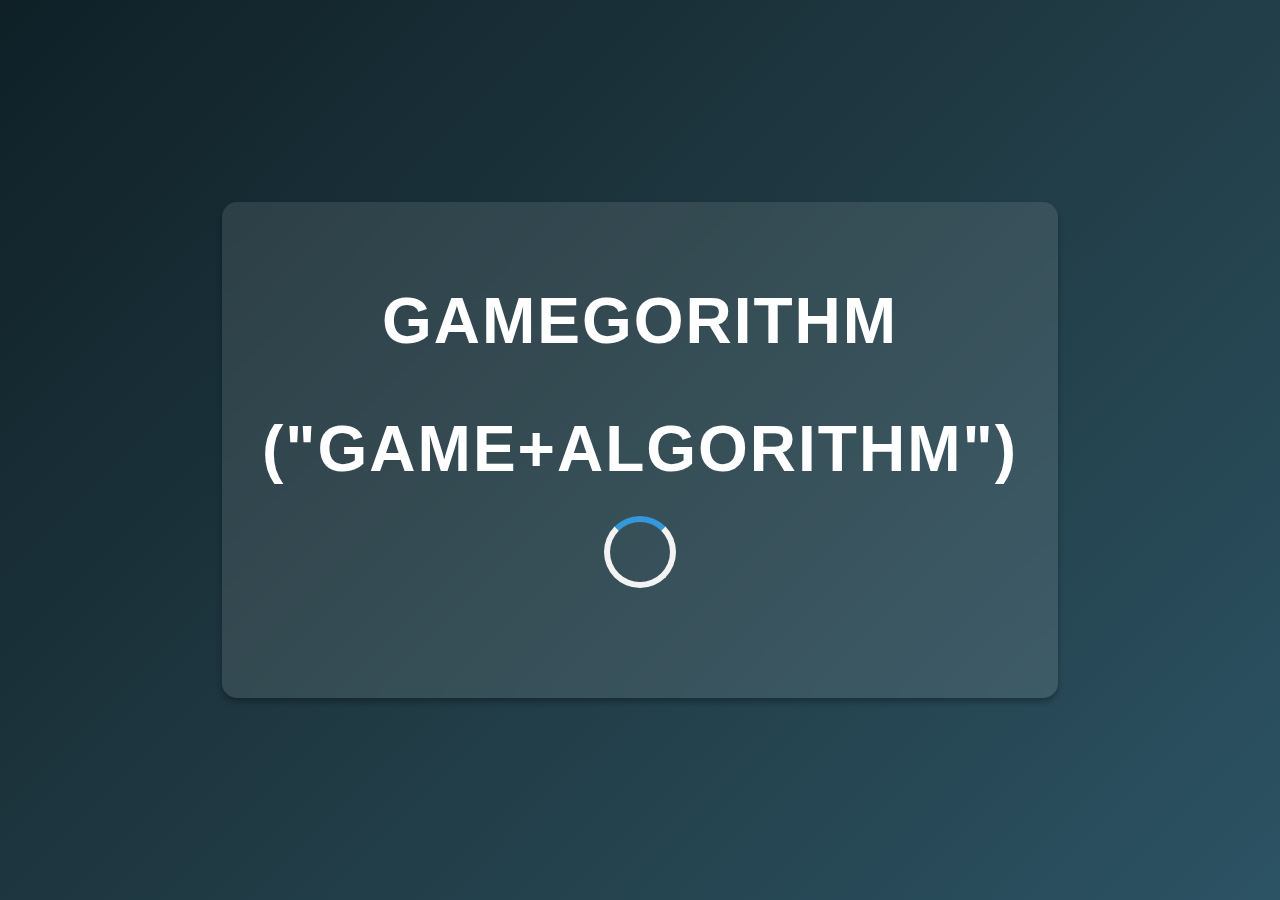
<file: index.html>
<!DOCTYPE html>
<html lang="en">
<head>
  <meta charset="UTF-8" />
  <meta name="viewport" content="width=device-width, initial-scale=1.0"/>
  <title>Algo Solver</title>
  <link rel="stylesheet" href="style.css" />
</head>
<body>
  <div class="splash-container">
    <h1 class="title">GAMEGORITHM</h1>
    <h2 class="title">("game+algorithm")</h2>
    <div class="loader"></div>
    <p class="loading-text">Loading...</p>
  </div>

  <script>
    setTimeout(() => {
      const splashContainer = document.querySelector('.splash-container');
      splashContainer.classList.add('fade-out');
      setTimeout(() => {
        window.location.href = "main.html";
      }, 1000); // Wait for fade-out to complete before redirecting
    }, 3000);
  </script>
</body>
</html>
</file>
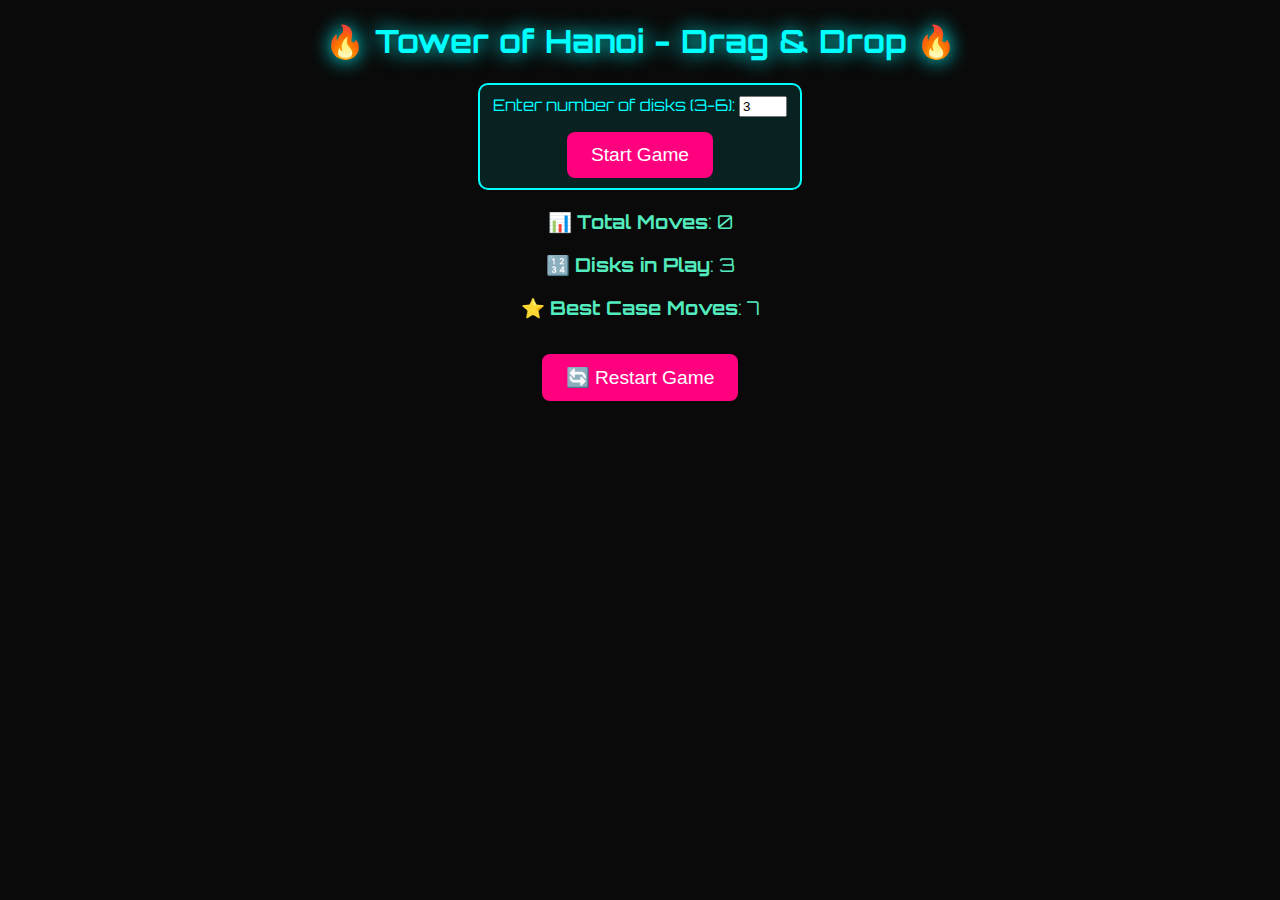
<file: hanoi.html>
<!DOCTYPE html>
<html lang="en">
<head>
    <meta charset="UTF-8">
    <meta name="viewport" content="width=device-width, initial-scale=1.0">
    <title>Tower of Hanoi - Drag & Drop</title>
    <link rel="stylesheet" href="hanoi.css">
</head>
<body>

    <h1>🔥 Tower of Hanoi - Drag & Drop 🔥</h1>

    <!-- Disk Selection -->
    <div class="disk-selection">
        <label for="diskInput">Enter number of disks (3-6):</label>
        <input type="number" id="diskInput" min="3" max="6" value="3">
        <button class="btn" onclick="startGame()">Start Game</button>
    </div>

    <!-- Game Area -->
    <div id="game" style="display: none;">
        <div class="tower-container">
            <div class="comment">🏁 Start</div>
            <div class="tower" id="tower1" ondrop="drop(event, 0)" ondragover="allowDrop(event)">
                <div class="pole"></div>
            </div>
        </div>
        <div class="tower-container">
            <div class="tower" id="tower2" ondrop="drop(event, 1)" ondragover="allowDrop(event)">
                <div class="pole"></div>
            </div>
        </div>
        <div class="tower-container">
            <div class="comment">🏆 End</div>
            <div class="tower" id="tower3" ondrop="drop(event, 2)" ondragover="allowDrop(event)">
                <div class="pole"></div>
            </div>
        </div>
    </div>

    <!-- Stats -->
    <div class="stats">
        <p>📊 <b>Total Moves</b>: <span id="moves">0</span></p>
        <p>🔢 <b>Disks in Play</b>: <span id="diskCount">3</span></p>
        <p>⭐ <b>Best Case Moves</b>: <span id="bestCaseMoves">7</span></p>
    </div>

    <button class="btn" onclick="resetGame()">🔄 Restart Game</button>

    <!-- Winning Popup -->
    <div id="winPopup" class="popup">
        <div class="popup-content">
            <h2>🎉 Congratulations! You Won! 🎉</h2>
            <p>You solved the Tower of Hanoi puzzle!</p>
            <button class="btn" onclick="closeWinPopup()">Play Again 🔄</button>
        </div>
    </div>

    <script src="hanoi.js"></script>
</body>
</html>
</file>
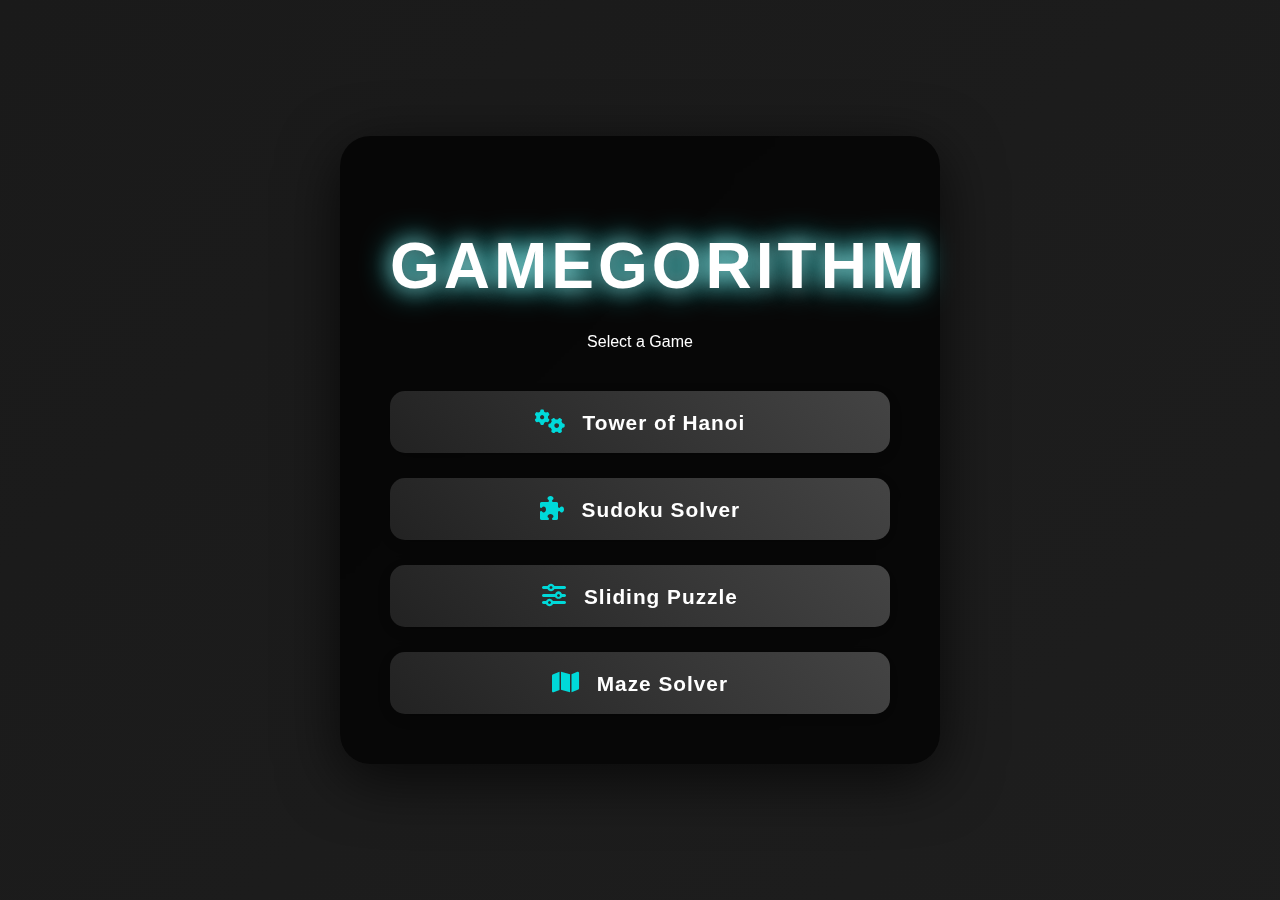
<file: main.html>
<!DOCTYPE html>
<html lang="en">
<head>
  <meta charset="UTF-8" />
  <meta name="viewport" content="width=device-width, initial-scale=1.0"/>
  <title>Algo Solver - Menu</title>
  
  <!-- Font Awesome for Icons -->
  <link href="https://cdnjs.cloudflare.com/ajax/libs/font-awesome/6.0.0-beta3/css/all.min.css" rel="stylesheet">
  
  <!-- Link to External Stylesheet -->
  <link rel="stylesheet" href="main.css" />
</head>
<body>
  <div class="menu-container">
    <h1 class="menu-title">GAMEGORITHM</h1>
    <p>Select a Game</p>
    <div class="game-buttons">
      <button onclick="goTo('hanoi.html')">
        <i class="fas fa-cogs"></i> Tower of Hanoi
      </button>
      <button onclick="goTo('sudoku.html')">
        <i class="fas fa-puzzle-piece"></i> Sudoku Solver
      </button>
      <button onclick="goTo('sliding.html')">
        <i class="fas fa-sliders-h"></i> Sliding Puzzle
      </button>
      <button onclick="goTo('maze.html')">
        <i class="fas fa-map"></i> Maze Solver
      </button>
    </div>
  </div>

  <script>
    function goTo(page) {
      window.location.href = page;
    }
  </script>
</body>
</html>
</file>
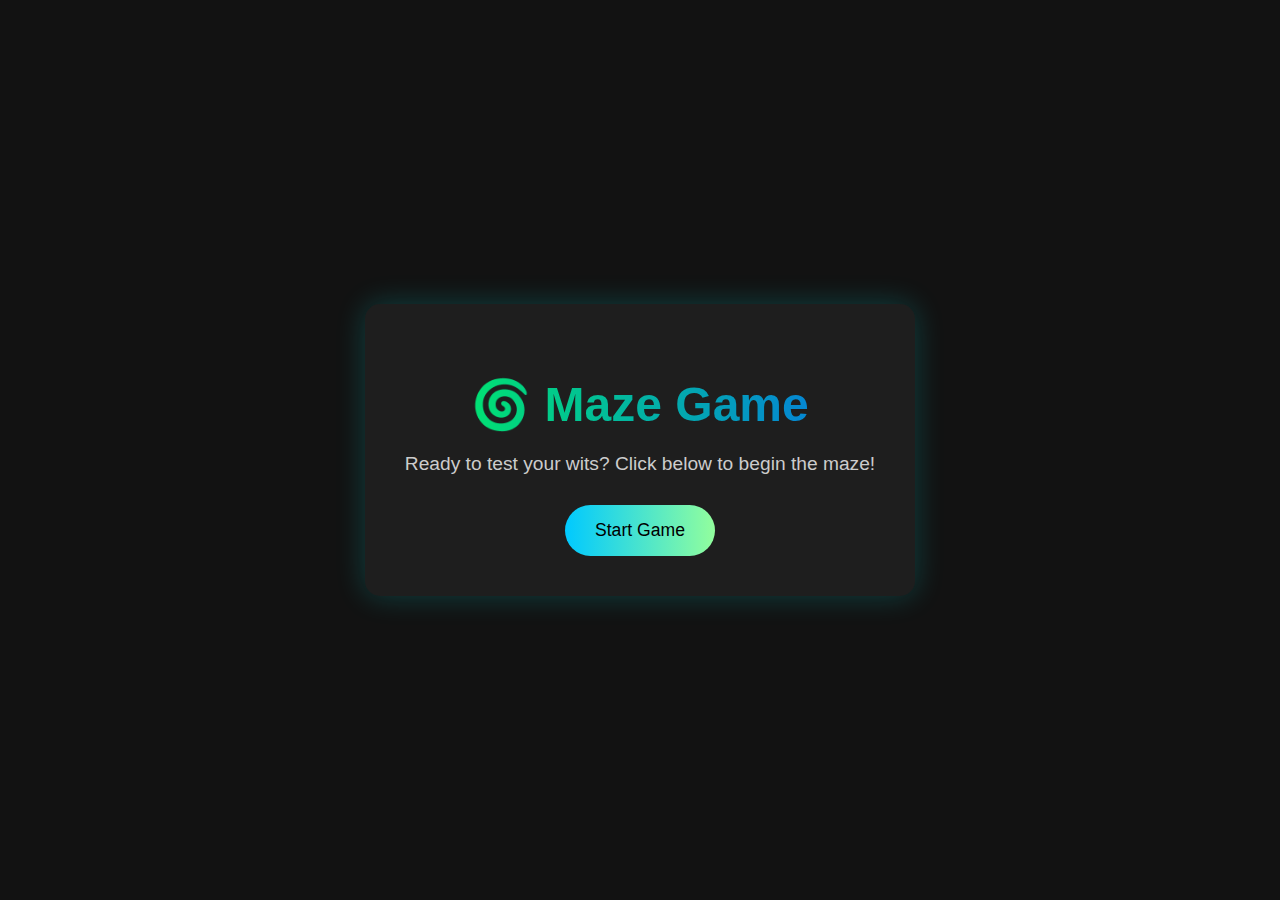
<file: maze.html>
<!DOCTYPE html>
<html lang="en">
<head>
  <meta charset="UTF-8" />
  <meta name="viewport" content="width=device-width, initial-scale=1.0"/>
  <title>Maze Game Start</title>
  <link rel="stylesheet" href="sliding.css" />
</head>
<body>
  <div class="landing-container">
    <h1>🌀 Maze Game</h1>

    <p>Ready to test your wits? Click below to begin the maze!</p>
    <a href="maze1.html">
      <button>Start Game</button>
    </a>
  </div>
</body>
</html>
</file>
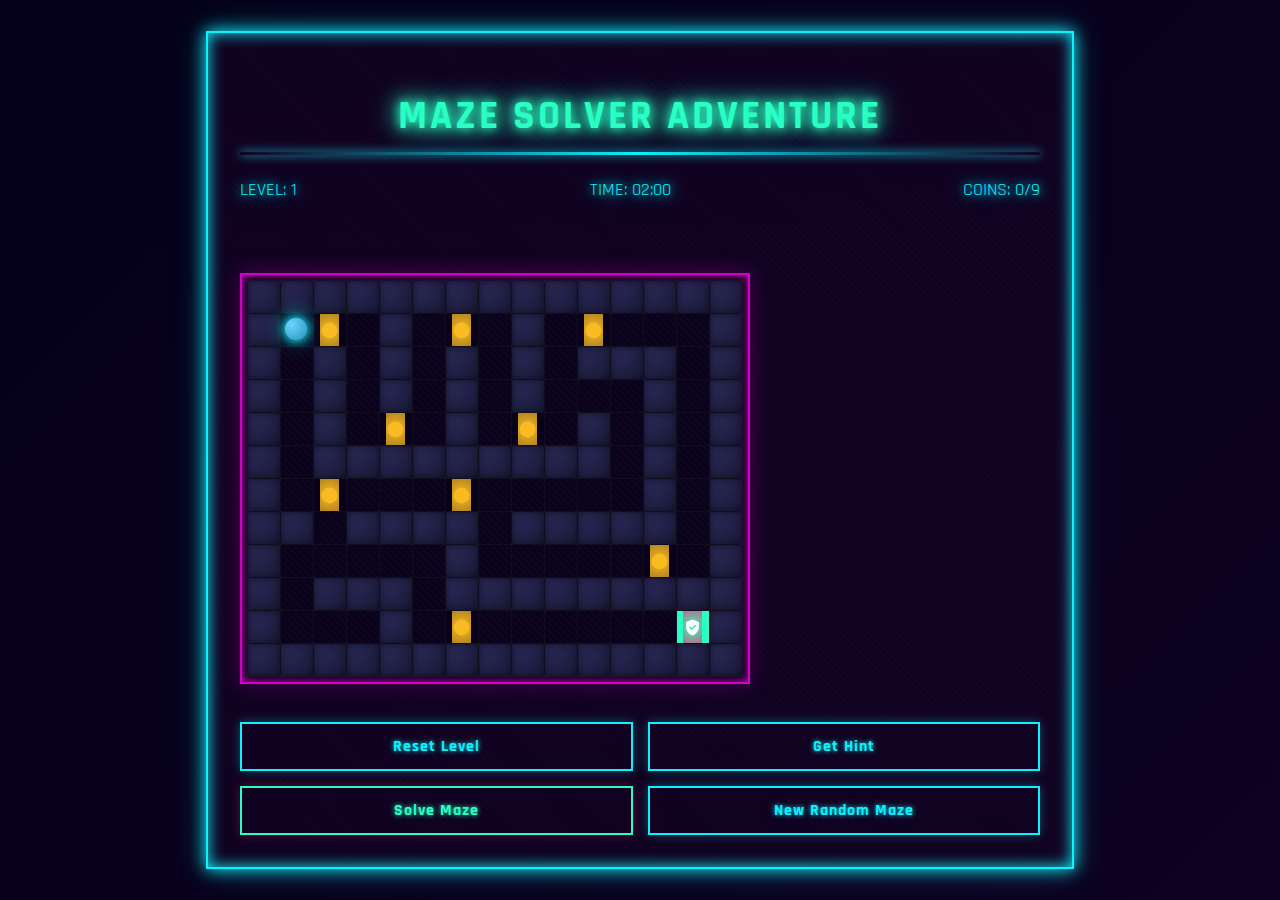
<file: maze1.html>
<!DOCTYPE html>
<html lang="en">
<head>
    <meta charset="UTF-8">
    <meta name="viewport" content="width=device-width, initial-scale=1.0">
    <title>Maze Solver Adventure</title>
    <link rel="stylesheet" href="maze.css">
    <link href="https://fonts.googleapis.com/css2?family=Press+Start+2P&display=swap" rel="stylesheet">
    <link href="https://fonts.googleapis.com/css2?family=Rajdhani:wght@400;500;700&display=swap" rel="stylesheet">
</head>
<body>
    <div class="game-container">
        <header>
            <h1>Maze Solver Adventure</h1>
            <div class="game-info">
                <div id="level-display">Level: 1</div>
                <div id="timer">Time: 00:00</div>
                <div id="coins">Coins: 0/0</div>
            </div>
        </header>
        
        <div id="message"></div>
        
        <div class="maze-container">
            <table id="maze"></table>
        </div>
        
        <div class="controls">
            <button id="reset-btn">Reset Level</button>
            <button id="hint-btn">Get Hint</button>
            <button id="solve-btn">Solve Maze</button>
            <button id="new-maze-btn">New Random Maze</button>
        </div>
        
        <div class="mobile-controls">
            <button class="arrow-btn" id="up-btn">↑</button>
            <div>
                <button class="arrow-btn" id="left-btn">←</button>
                <button class="arrow-btn" id="down-btn">↓</button>
                <button class="arrow-btn" id="right-btn">→</button>
            </div>
        </div>
    </div>
  <!-- Replace the existing winPopup div with this: -->
<div id="winPopup" class="popup">
    <div class="popup-content">
        <h2>🎉 Congratulations! 🎉</h2>
        <p>You completed all levels of Maze Solver Adventure!</p>
        <button class="btn" onclick="closeWinPopup()">Play Again</button>
    </div>
</div>

    <script src="maze.js"></script>
</body>
</html>
</file>
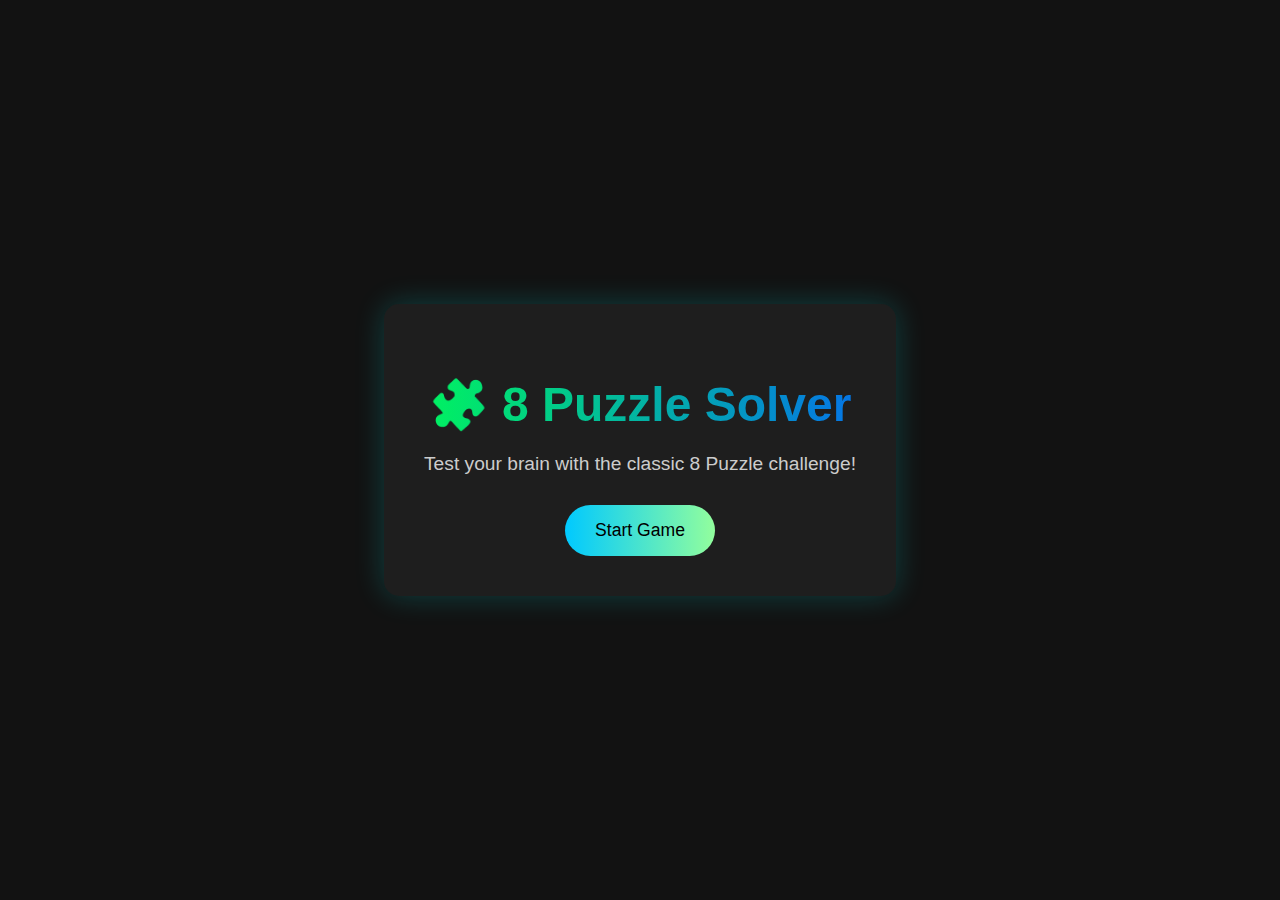
<file: sliding.html>
<!DOCTYPE html>
<html lang="en">
<head>
  <meta charset="UTF-8" />
  <meta name="viewport" content="width=device-width, initial-scale=1.0" />
  <title>8 Puzzle Game</title>
  <link rel="stylesheet" href="sliding.css" />
</head>
<body>
  <div class="landing-container">
    <h1>🧩 8 Puzzle Solver</h1>
    <p>Test your brain with the classic 8 Puzzle challenge!</p>
    <button onclick="location.href='sliding2.html'">Start Game</button>
  </div>
</body>
</html>
</file>
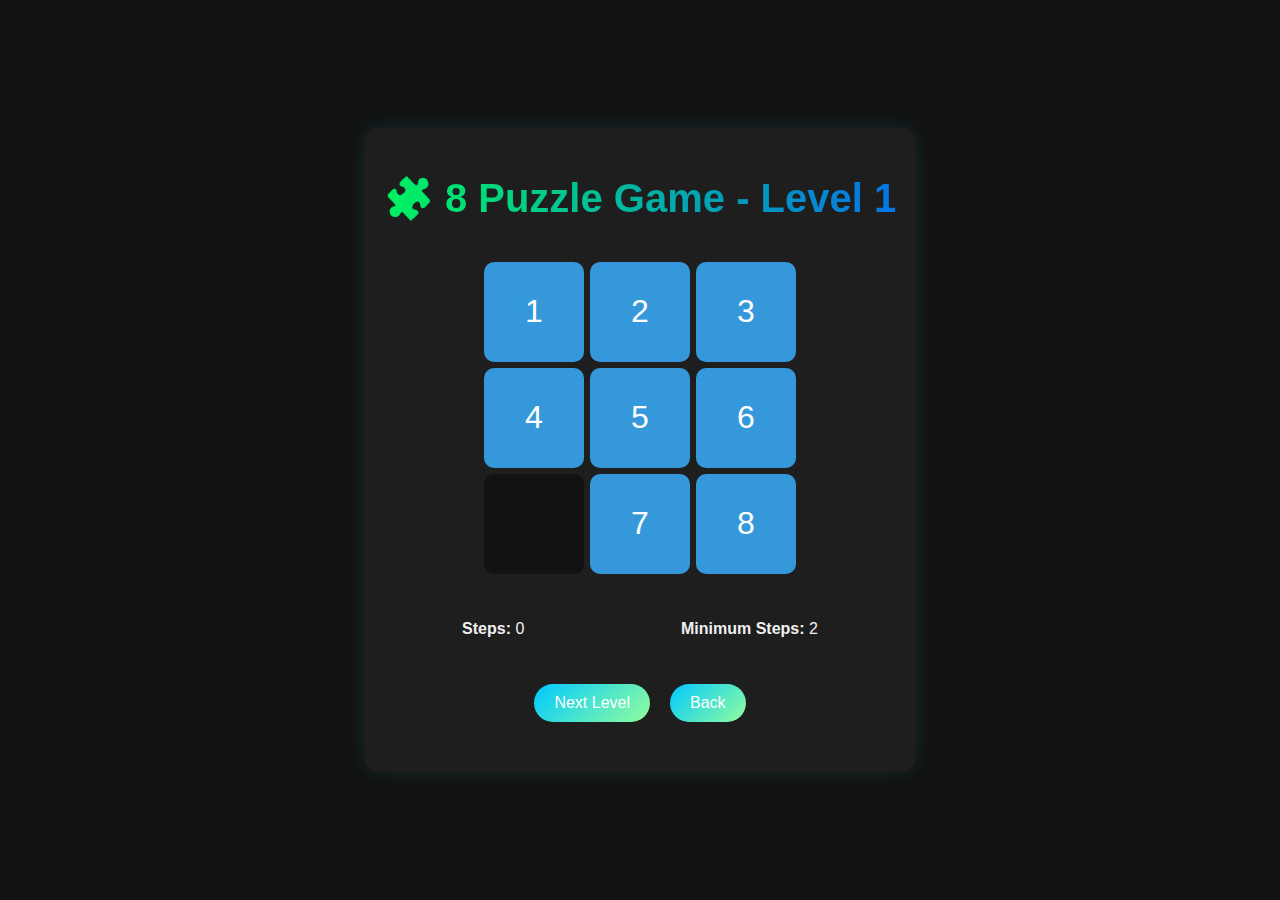
<file: sliding2.html>
<!DOCTYPE html>
<html lang="en">
<head>
  <meta charset="UTF-8" />
  <meta name="viewport" content="width=device-width, initial-scale=1.0" />
  <title>8 Puzzle Game</title>
  <link rel="stylesheet" href="sliding2.css" />
</head>
<body>
  <div class="game-container">
    <h1>🧩 8 Puzzle Game - Level <span id="levelDisplay">1</span></h1>
    
    <!-- Puzzle Board Centered -->
    <div class="puzzle-container">
      <div id="puzzle" class="puzzle-board"></div>
    </div>
    
    <div class="info">
      <p><strong>Steps:</strong> <span id="userSteps">0</span></p>
      <p><strong>Minimum Steps:</strong> <span id="minSteps">?</span></p>
    </div>

    <div class="controls">
      <button id="nextLevelBtn">Next Level</button>
      <button onclick="location.href='sliding.html'">Back</button>
    </div>
    
    <p id="status"></p>
  </div>

  <!-- Winning Popup -->
  <div id="winPopup" class="popup">
    <div class="popup-content">
      <h2>🎉 Level Complete! 🎉</h2>
      <p>Get ready for the next level...</p>
    </div>
  </div>

  <script src="sliding.js"></script>
</body>
</html>
</file>
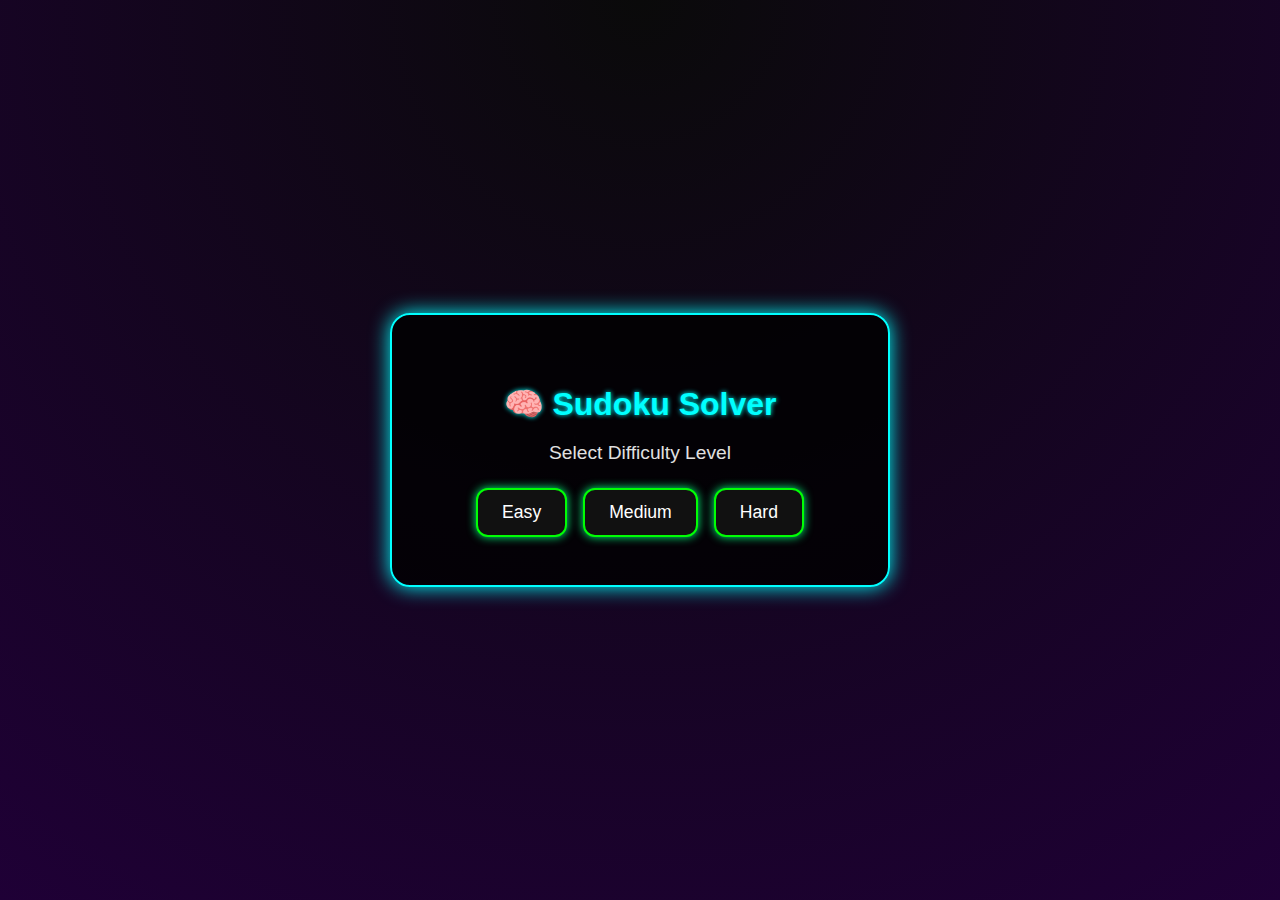
<file: sudoku.html>
<!DOCTYPE html>
<html lang="en">
<head>
  <meta charset="UTF-8" />
  <meta name="viewport" content="width=device-width, initial-scale=1.0"/>
  <title>Sudoku Solver - Select Difficulty</title>
  <link rel="stylesheet" href="sudoku.css">
</head>
<body class="dark-bg">
  <div class="card">
    <h1>🧠 Sudoku Solver</h1> <!-- Brain emoji added here -->
    <p>Select Difficulty Level</p>
    <div class="difficulty-buttons">
      <button class="btn" onclick="startGame('easy')">Easy</button>
      <button class="btn" onclick="startGame('medium')">Medium</button>
      <button class="btn" onclick="startGame('hard')">Hard</button>
    </div>
  </div>

  <script>
    function startGame(level) {
      localStorage.setItem('difficulty', level);
      window.location.href = 'sudoku2.html';
    }
  </script>
</body>
</html>
</file>
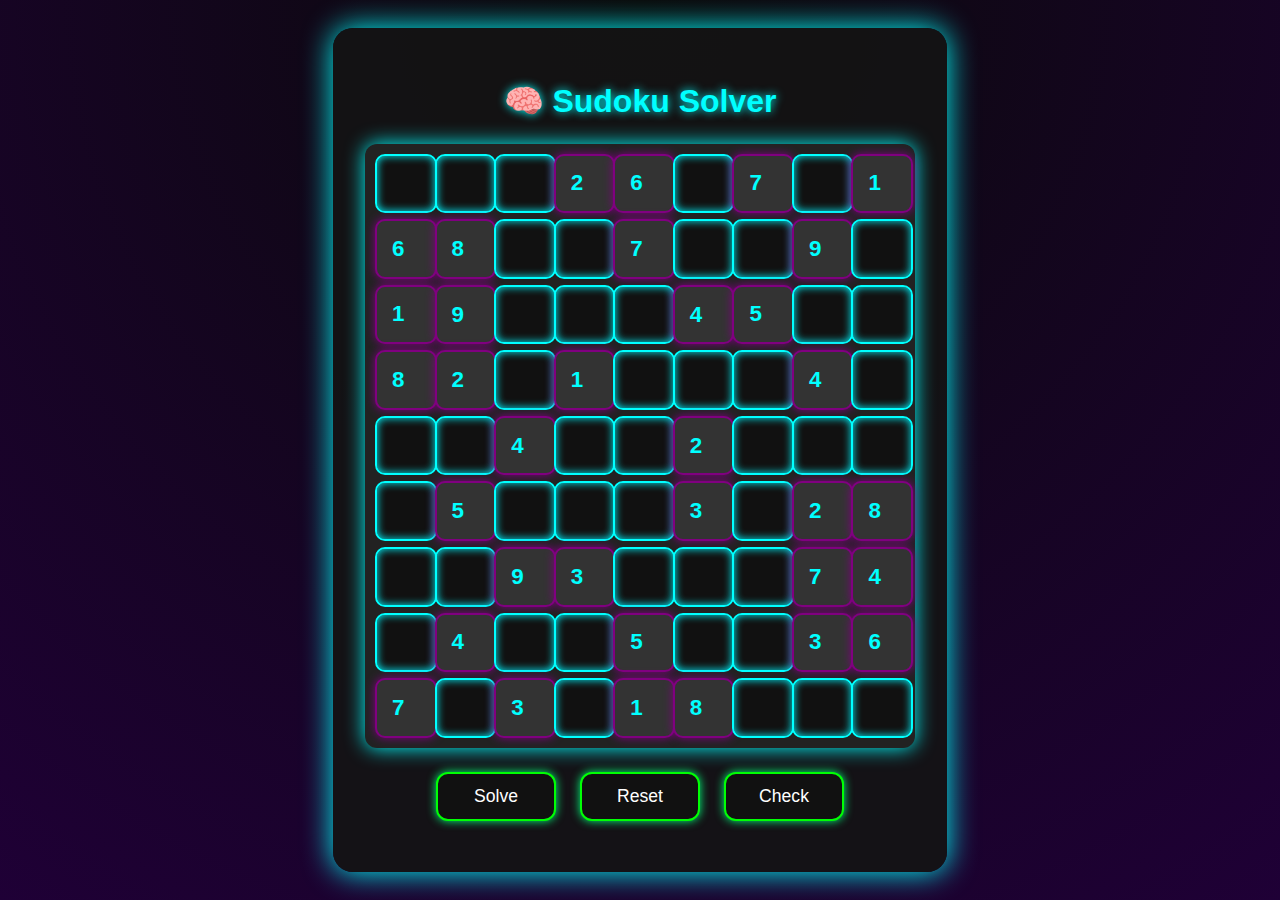
<file: sudoku2.html>
<!DOCTYPE html>
<html lang="en">
<head>
  <meta charset="UTF-8" />
  <meta name="viewport" content="width=device-width, initial-scale=1.0"/>
  <title>Sudoku Game</title>
  <link rel="stylesheet" href="sudoku.css" />
</head>
<body class="dark-bg">
  <div class="container">
    <h1>🧠 Sudoku Solver</h1>
    <div id="board" class="board"></div>
    <div class="buttons">
      <button class="btn" id="solveBtn">Solve</button>
      <button class="btn" id="resetBtn">Reset</button>
      <button class="btn" id="checkBtn">Check</button>
    </div>
    <p id="status"></p>
  </div>
  <script src="sudoku.js"></script>
     <!-- Winning Popup -->
    <div id="winPopup" class="popup">
        <div class="popup-content">
            <h2>🎉 Congratulations! You Won! 🎉</h2>
            <p>You solved the sudoku puzzle!</p>
            <button class="btn" onclick="closeWinPopup()">Play Again 🔄</button>
        </div>
    </div>
</body>
</html>
</file>
<file: style.css>
/* Base styles */
body {
  margin: 0;
  background: linear-gradient(135deg, #0f2027, #203a43, #2c5364);
  font-family: 'Roboto', sans-serif;
  color: white;
  display: flex;
  justify-content: center;
  align-items: center;
  height: 100vh;
  overflow: hidden;
  animation: gradientAnimation 10s ease infinite;
}

/* Glassmorphism effect for splash container */
.splash-container {
  text-align: center;
  opacity: 1;
  transition: opacity 1s ease-out;
  backdrop-filter: blur(10px);
  -webkit-backdrop-filter: blur(10px);
  border-radius: 15px;
  padding: 40px;
  box-shadow: 0 4px 6px rgba(0, 0, 0, 0.3);
  background: rgba(255, 255, 255, 0.1);
}

/* Fade-out effect */
.splash-container.fade-out {
  opacity: 0;
}

/* Title styles */
.title {
  font-size: 4rem;
  font-weight: bold;
  margin-bottom: 30px;
  letter-spacing: 2px;
  text-transform: uppercase;
  animation: fadeIn 2s ease-in-out, glow 1.5s infinite alternate;
  cursor: pointer;
  transition: transform 0.3s ease, color 0.3s ease;
}

.title:hover {
  transform: scale(1.1);
  color: #3498db;
}

/* Glow effect */
@keyframes glow {
  0% {
    text-shadow: 0 0 10px rgba(52, 152, 219, 1), 0 0 20px rgba(52, 152, 219, 0.8), 0 0 30px rgba(52, 152, 219, 0.6);
  }
  100% {
    text-shadow: 0 0 20px rgba(52, 152, 219, 1), 0 0 30px rgba(52, 152, 219, 0.8), 0 0 40px rgba(52, 152, 219, 0.6);
  }
}

/* Loader styles */
.loader {
  border: 6px solid #f3f3f3;
  border-top: 6px solid #3498db;
  border-radius: 50%;
  width: 60px;
  height: 60px;
  margin: 0 auto 20px;
  animation: spin 1s linear infinite, pulse 2s infinite alternate;
  transition: transform 0.3s ease;
}

.loader:hover {
  transform: scale(1.1);
}

/* Pulse effect */
@keyframes pulse {
  0% {
    transform: scale(1);
  }
  100% {
    transform: scale(1.2);
  }
}

/* Loading text */
.loading-text {
  font-size: 1.4rem;
  animation: fadeIn 2s ease-in-out;
  opacity: 0;
  animation-delay: 0.5s;
}

@keyframes spin {
  0% {
    transform: rotate(0deg);
  }
  100% {
    transform: rotate(360deg);
  }
}

/* FadeIn effect */
@keyframes fadeIn {
  0% {
    opacity: 0;
    transform: translateY(-10px);
  }
  100% {
    opacity: 1;
    transform: translateY(0);
  }
}

/* Gradient background animation */
@keyframes gradientAnimation {
  0% {
    background: linear-gradient(135deg, #0f2027, #203a43, #2c5364);
  }
  50% {
    background: linear-gradient(135deg, #2c5364, #0f2027, #203a43);
  }
  100% {
    background: linear-gradient(135deg, #203a43, #2c5364, #0f2027);
  }
}

/* Responsive Design */
@media (max-width: 600px) {
  .title {
    font-size: 2.5rem;
  }

  .loader {
    width: 50px;
    height: 50px;
  }

  .loading-text {
    font-size: 1rem;
  }
}
</file>
<file: hanoi.css>
@import url('https://fonts.googleapis.com/css2?family=Orbitron&display=swap');

body {
    text-align: center;
    font-family: 'Orbitron', sans-serif;
    background: #0a0a0a;
    color: #00ffff;
}

h1 {
    font-size: 2rem;
    text-shadow: 0 0 20px #00ffff;
}

.disk-selection {
    margin: 20px auto;
    padding: 10px;
    background: rgba(0, 255, 255, 0.1);
    border: 2px solid #00ffff;
    width: 300px;
    border-radius: 10px;
}

#game {
    display: flex;
    justify-content: center;
    margin-top: 30px;
    gap: 50px;
}

.tower-container {
    display: flex;
    flex-direction: column-reverse;
    align-items: center;
    position: relative;
    height: 400px;
}

.comment {
    color: #00ffd5;
    font-size: 1.2rem;
    margin-bottom: 10px;
}

.pole {
    width: 12px;
    height: 350px;
    background: linear-gradient(180deg, #00ffff, #0044ff);
    position: absolute;
    bottom: 0;
    z-index: 1;
    box-shadow: 0 0 10px #00ffff;
    border-radius: 5px;
}

.tower {
    width: 200px;
    height: 350px;
    border: 3px solid #00ffff;
    box-shadow: 0 0 15px #00ffff;
    display: flex;
    flex-direction: column-reverse;
    align-items: center;
    padding-top: 10px;
    background: rgba(0, 255, 255, 0.1);
    border-radius: 10px;
    position: relative;
}

.disk {
    height: 20px;
    background: linear-gradient(90deg, #00ff37, #66ffed);
    border-radius: 5px;
    transition: transform 0.3s;
    box-shadow: 0 0 15px #ff007f;
    cursor: grab;
    position: relative;
    z-index: 2;
}

.stats {
    font-size: 1.2rem;
    margin-top: 20px;
    color: #53ecbe;
}

.btn {
    background: #ff007f;
    color: white;
    padding: 12px 24px;
    border: none;
    font-size: 1.2rem;
    cursor: pointer;
    border-radius: 8px;
    margin-top: 15px;
}

.popup {
    display: none;
    position: fixed;
    top: 0;
    left: 0;
    width: 100%;
    height: 100%;
    background: rgba(0, 0, 0, 0.8);
    justify-content: center;
    align-items: center;
    z-index: 1000;
}

.popup-content {
    background: #111;
    border: 3px solid #00ffff;
    padding: 20px;
    text-align: center;
    box-shadow: 0 0 15px #00ffff;
    border-radius: 10px;
    color: #00ffff;
    z-index: 1001;
}
</file>
<file: main.css>
/* Global Styles */
body {
  margin: 0;
  padding: 0;
  background: linear-gradient(135deg, #1a1a1a, #292929);
  background-size: 400% 400%;
  animation: gradientAnimation 12s ease infinite;
  font-family: 'Poppins', sans-serif;
  display: flex;
  justify-content: center;
  align-items: center;
  height: 100vh;
  color: #f5f5f5;
  overflow: hidden;
}

/* Menu Container */
.menu-container {
  text-align: center;
  background: rgba(0, 0, 0, 0.75);
  padding: 50px;
  border-radius: 30px;
  backdrop-filter: blur(25px);
  box-shadow: 0 15px 60px rgba(0, 0, 0, 0.7);
  color: #fff;
  max-width: 500px;
  width: 100%;
  transition: transform 0.3s ease-in-out, box-shadow 0.3s ease;
}

.menu-container:hover {
  transform: scale(1.05);
  box-shadow: 0 25px 70px rgba(0, 0, 0, 0.9);
}

/* Title Styling */
.menu-title {
  font-size: 4rem;
  margin-bottom: 30px;
  font-weight: 700;
  text-transform: uppercase;
  letter-spacing: 4px;
  text-shadow: 0 0 20px rgba(255, 255, 255, 0.6), 0 0 30px rgba(0, 255, 255, 1);
  font-family: 'Poppins', sans-serif;
  animation: textGlow 3s ease-in-out infinite;
}

/* Title Animation for Glowing Effect */
@keyframes textGlow {
  0% { text-shadow: 0 0 20px rgba(255, 255, 255, 0.6), 0 0 30px rgba(0, 255, 255, 1); }
  50% { text-shadow: 0 0 25px rgba(255, 255, 255, 0.8), 0 0 35px rgba(0, 255, 255, 1); }
  100% { text-shadow: 0 0 20px rgba(255, 255, 255, 0.6), 0 0 30px rgba(0, 255, 255, 1); }
}

/* Button Styles */
.game-buttons {
  display: flex;
  flex-direction: column;
  gap: 25px;
  margin-top: 40px;
}

button {
  background: linear-gradient(45deg, #222222, #444444);
  color: white;
  border: none;
  padding: 18px 28px;
  font-size: 1.3rem;
  border-radius: 15px;
  cursor: pointer;
  transition: all 0.4s ease-in-out;
  font-weight: 600;
  box-shadow: 0 4px 20px rgba(0, 0, 0, 0.3);
  letter-spacing: 1px;
  position: relative;
}

button:hover {
  background: linear-gradient(45deg, #444444, #666666);
  transform: translateY(-8px) scale(1.05);
  box-shadow: 0 12px 40px rgba(0, 0, 0, 0.4);
  border: 2px solid #00d9d9;
}

button:before {
  content: '';
  position: absolute;
  top: 0;
  left: 0;
  width: 100%;
  height: 100%;
  background: linear-gradient(45deg, #00d9d9, #00b5b5);
  opacity: 0;
  transition: opacity 0.4s ease-in-out;
  border-radius: 15px;
  z-index: -1;
}

button:hover:before {
  opacity: 1;
}

/* Button Focus for Accessibility */
button:focus {
  outline: 3px solid #00d9d9;
  outline-offset: 5px;
}

/* Button Icon Styling */
button i {
  margin-right: 10px; /* Adds space between the icon and the text */
  font-size: 1.5rem;  /* Adjust icon size */
  color: #00d9d9;     /* Set color of the icons */
  transition: color 0.3s ease;
}

button:hover i {
  color: #fff; /* Icon color changes on hover */
}

/* Gradient Animation */
@keyframes gradientAnimation {
  0% { background-position: 0% 50%; }
  50% { background-position: 100% 50%; }
  100% { background-position: 0% 50%; }
}
</file>
<file: sliding.css>
body {
  margin: 0;
  padding: 0;
  font-family: 'Segoe UI', sans-serif;
  background: #121212;
  color: #fff;
  display: flex;
  justify-content: center;
  align-items: center;
  height: 100vh;
}

.landing-container {
  text-align: center;
  background: #1e1e1e;
  padding: 40px;
  border-radius: 15px;
  box-shadow: 0 0 30px rgba(0, 255, 255, 0.2);
}

h1 {
  font-size: 3rem;
  margin-bottom: 10px;
  background: linear-gradient(to right, #00f260, #0575e6);
  -webkit-background-clip: text;
  -webkit-text-fill-color: transparent;
}

p {
  font-size: 1.2rem;
  margin-bottom: 30px;
  color: #ccc;
}

button {
  padding: 15px 30px;
  font-size: 1.1rem;
  background: linear-gradient(to right, #00c9ff, #92fe9d);
  border: none;
  border-radius: 30px;
  cursor: pointer;
  color: #000;
  transition: transform 0.2s;
}

button:hover {
  transform: scale(1.05);
}
</file>
<file: maze.css>
/* Cyberpunk Neon Theme */
:root {
  --neon-blue: #0ff0fc;
  --neon-pink: #2affc3;
  --neon-purple: #d300c5;
  --dark-bg: #0d0221;
  --darker-bg: #04001a;
  --text-glow: 0 0 10px var(--neon-blue), 0 0 20px var(--neon-blue);
}

body {
  font-family: 'Rajdhani', 'Arial Narrow', sans-serif;
  background-color: var(--dark-bg);
  background-image: 
    linear-gradient(135deg, var(--darker-bg) 0%, var(--dark-bg) 100%),
    radial-gradient(circle at center, var(--neon-purple) 0%, transparent 70%);
  color: white;
  display: flex;
  justify-content: center;
  align-items: center;
  min-height: 100vh;
  margin: 0;
  overflow-x: hidden;
  text-transform: uppercase;
}

.game-container {
  background-color: rgba(13, 2, 33, 0.8);
  border: 2px solid var(--neon-blue);
  box-shadow: 
    0 0 15px var(--neon-blue),
    0 0 30px rgba(0, 255, 252, 0.3),
    inset 0 0 15px var(--neon-blue);
  padding: 2rem;
  max-width: 800px;
  width: 95%;
  position: relative;
  overflow: hidden;
}

.game-container::before {
  content: "";
  position: absolute;
  top: -50%;
  left: -50%;
  width: 200%;
  height: 200%;
  background: 
    linear-gradient(transparent 0%, rgba(255,42,109,0.1) 50%, transparent 100%),
    repeating-linear-gradient(
      45deg,
      transparent 0px,
      transparent 2px,
      rgba(255,42,109,0.1) 3px,
      rgba(255,42,109,0.1) 5px
    );
  animation: scanlines 4s linear infinite;
  pointer-events: none;
  z-index: -1;
}

@keyframes scanlines {
  from { transform: translateY(0); }
  to { transform: translateY(100%); }
}

h1 {
  color: var(--neon-pink);
  text-shadow: 
    0 0 10px var(--neon-pink),
    0 0 20px var(--neon-pink),
    0 0 30px var(--neon-pink);
  font-size: 2.5rem;
  margin-bottom: 1.5rem;
  letter-spacing: 3px;
  text-align: center;
  position: relative;
}

h1::after {
  content: "";
  display: block;
  width: 100%;
  height: 3px;
  background: linear-gradient(90deg, transparent, var(--neon-blue), transparent);
  margin-top: 10px;
  box-shadow: 0 0 10px var(--neon-blue);
}

.game-info {
  display: flex;
  justify-content: space-between;
  margin-bottom: 1.5rem;
  font-size: 1.1rem;
  color: var(--neon-blue);
  text-shadow: var(--text-glow);
}

#message {
  min-height: 2rem;
  margin: 1rem 0;
  font-size: 1.2rem;
  color: var(--neon-pink);
  text-shadow: 0 0 5px var(--neon-pink);
  letter-spacing: 1px;
  text-align: center;
}

.maze-container {
  border: 2px solid var(--neon-purple);
  box-shadow: 
    inset 0 0 10px var(--neon-purple),
    0 0 20px rgba(211, 0, 197, 0.3);
  padding: 5px;
  background-color: rgba(4, 0, 26, 0.7);
  margin: 0 auto;
  display: inline-block;
}

#maze {
  border-collapse: collapse;
  background-color: rgba(0, 0, 0, 0.3);
}

#maze td {
  width: 30px;
  height: 30px;
  position: relative;
  border: 1px solid rgba(255, 255, 255, 0.05);
}

.wall {
  background-color: #1a1a3a;
  background-image: 
    linear-gradient(135deg, #2a2a5a 0%, #1a1a3a 100%),
    repeating-linear-gradient(
      45deg,
      transparent 0px,
      transparent 2px,
      rgba(255,42,109,0.1) 3px,
      rgba(255,42,109,0.1) 5px
    );
  box-shadow: inset 0 0 10px rgba(0, 0, 0, 0.5);
}

.path {
  background-color: rgba(13, 2, 33, 0.5);
  background-image: 
    repeating-linear-gradient(
      45deg,
      rgba(255,255,255,0.02) 0px,
      rgba(255,255,255,0.02) 2px,
      transparent 3px,
      transparent 5px
    );
}

.player {
  background-color: var(--neon-blue);
  background-image: radial-gradient(circle at 30% 30%, #6bd6ff 0%, #2a8fbb 100%);
  border-radius: 50%;
  width: 22px;
  height: 22px;
  position: absolute;
  top: 4px;
  left: 4px;
  box-shadow: 
    0 0 10px var(--neon-blue),
    0 0 20px var(--neon-blue);
  animation: pulse 1.5s infinite alternate;
}

.exit {
  background-color: var(--neon-pink);
  background-image: 
    url('data:image/svg+xml;utf8,<svg xmlns="http://www.w3.org/2000/svg" viewBox="0 0 24 24" fill="%23ffffff"><path d="M12 2L4 5v6.09c0 5.05 3.41 9.76 8 10.91 4.59-1.15 8-5.86 8-10.91V5l-8-3zm-1.06 13.54L7.4 12l1.41-1.41 2.12 2.12 4.24-4.24 1.41 1.41-5.64 5.66z"/></svg>'),
    radial-gradient(circle at center, var(--neon-pink) 0%, rgba(255,42,109,0.7) 100%);
  background-size: 60%;
  background-position: center;
  background-repeat: no-repeat;
  box-shadow: 
    0 0 10px var(--neon-pink),
    0 0 20px var(--neon-pink);
  animation: glow 2s infinite alternate;
}

.coin {
  background-image: 
    url('data:image/svg+xml;utf8,<svg xmlns="http://www.w3.org/2000/svg" viewBox="0 0 24 24" fill="%23f8bb22"><circle cx="12" cy="12" r="10"/></svg>'),
    radial-gradient(circle at center, #f8bb22 0%, rgba(248, 187, 34, 0.7) 100%);
  background-size: 60%;
  background-position: center;
  background-repeat: no-repeat;
  animation: spin 4s infinite linear, glow-gold 2s infinite alternate;
}

.controls {
  display: grid;
  grid-template-columns: repeat(2, 1fr);
  gap: 15px;
  margin-top: 2rem;
}

button {
  padding: 12px 0;
  background: transparent;
  color: var(--neon-blue);
  border: 2px solid var(--neon-blue);
  border-radius: 0;
  font-family: 'Rajdhani', sans-serif;
  font-weight: bold;
  font-size: 1rem;
  letter-spacing: 1px;
  cursor: pointer;
  transition: all 0.3s;
  position: relative;
  overflow: hidden;
  text-shadow: 0 0 5px var(--neon-blue);
  box-shadow: 0 0 10px rgba(0, 255, 252, 0.3);
}

button:hover {
  background: rgba(0, 255, 252, 0.1);
  box-shadow: 0 0 20px var(--neon-blue);
  transform: translateY(-2px);
}

button:active {
  transform: translateY(1px);
}

button::before {
  content: "";
  position: absolute;
  top: -10px;
  left: -10px;
  right: -10px;
  bottom: -10px;
  background: linear-gradient(
    45deg,
    transparent 0%,
    rgba(0, 255, 252, 0.3) 50%,
    transparent 100%
  );
  transform: translateX(-100%);
  transition: transform 0.6s;
}

button:hover::before {
  transform: translateX(100%);
}

#solve-btn {
  border-color: var(--neon-pink);
  color: var(--neon-pink);
  text-shadow: 0 0 5px var(--neon-pink);
  box-shadow: 0 0 10px rgba(255, 42, 109, 0.3);
}

#solve-btn:hover {
  background: rgba(255, 42, 109, 0.1);
  box-shadow: 0 0 20px var(--neon-pink);
}

.mobile-controls {
  display: none;
  margin-top: 2rem;
  justify-content: center;
}

.mobile-controls > div {
  display: flex;
  align-items: center;
}

.arrow-btn {
  width: 60px;
  height: 60px;
  margin: 5px;
  border-radius: 50%;
  background: rgba(0, 255, 252, 0.1);
  border: 2px solid var(--neon-blue);
  color: var(--neon-blue);
  font-size: 1.5rem;
  display: flex;
  align-items: center;
  justify-content: center;
  box-shadow: 0 0 10px rgba(0, 255, 252, 0.3);
}

.arrow-btn:active {
  background: rgba(0, 255, 252, 0.3);
}

@keyframes pulse {
  from { transform: scale(1); box-shadow: 0 0 10px var(--neon-blue), 0 0 20px var(--neon-blue); }
  to { transform: scale(1.1); box-shadow: 0 0 15px var(--neon-blue), 0 0 30px var(--neon-blue); }
}

@keyframes glow {
  from { box-shadow: 0 0 10px var(--neon-pink), 0 0 20px var(--neon-pink); }
  to { box-shadow: 0 0 15px var(--neon-pink), 0 0 30px var(--neon-pink); }
}

@keyframes glow-gold {
  from { box-shadow: 0 0 10px #f8bb22, 0 0 20px #f8bb22; }
  to { box-shadow: 0 0 15px #f8bb22, 0 0 30px #f8bb22; }
}

@keyframes spin {
  from { transform: rotate(0deg); }
  to { transform: rotate(360deg); }
}

/* Responsive design */
@media (max-width: 768px) {
  .game-container {
    padding: 1rem;
  }
  
  h1 {
    font-size: 1.8rem;
  }
  
  .controls {
    grid-template-columns: 1fr;
  }
  
  .mobile-controls {
    display: flex;
  }
  
  #maze td {
    width: 25px;
    height: 25px;
  }
  
  .player {
    width: 18px;
    height: 18px;
    top: 3px;
    left: 3px;
  }
}
.popup {
    display: none;
    position: fixed;
    top: 0;
    left: 0;
    width: 100%;
    height: 100%;
    background: rgba(0, 0, 0, 0.8);
    justify-content: center;
    align-items: center;
    z-index: 1000;
}

.popup-content {
    background: #111;
    border: 3px solid #00ffff;
    padding: 20px;
    text-align: center;
    box-shadow: 0 0 15px #00ffff;
    border-radius: 10px;
    color: #00ffff;
    z-index: 1001;
}/* Add these to your existing styles.css */
.popup {
    display: none;
    position: fixed;
    top: 0;
    left: 0;
    width: 100%;
    height: 100%;
    background: rgba(13, 2, 33, 0.9);
    justify-content: center;
    align-items: center;
    z-index: 1000;
}

.popup-content {
    background: var(--dark-bg);
    border: 2px solid var(--neon-blue);
    padding: 2rem;
    text-align: center;
    box-shadow: 0 0 15px var(--neon-blue), 0 0 30px rgba(0, 255, 252, 0.3);
    max-width: 500px;
    width: 90%;
    animation: pulse 1.5s infinite alternate;
}

.popup-content h2 {
    color: var(--neon-pink);
    text-shadow: 0 0 10px var(--neon-pink);
    margin-bottom: 1rem;
}

.popup-content p {
    color: var(--neon-blue);
    font-size: 1.2rem;
    margin-bottom: 2rem;
}

.popup-content .btn {
    padding: 12px 24px;
    background: transparent;
    color: var(--neon-blue);
    border: 2px solid var(--neon-blue);
    font-family: 'Rajdhani', sans-serif;
    font-weight: bold;
    font-size: 1rem;
    cursor: pointer;
    transition: all 0.3s;
    text-transform: uppercase;
    letter-spacing: 1px;
}

.popup-content .btn:hover {
    background: rgba(0, 255, 252, 0.1);
    box-shadow: 0 0 20px var(--neon-blue);
    transform: translateY(-2px);
}
</file>
<file: sliding2.css>
body {
  margin: 0;
  background-color: #121212;
  font-family: 'Segoe UI', sans-serif;
  color: #f0f0f0;
  display: flex;
  justify-content: center;
  align-items: center;
  height: 100vh;
}

.game-container {
  text-align: center;
  padding: 20px;
  background: #1e1e1e;
  border-radius: 15px;
  box-shadow: 0 0 20px rgba(0, 255, 255, 0.1);
}

h1 {
  font-size: 2.5rem;
  background: linear-gradient(90deg, #00f260, #0575e6);
  -webkit-background-clip: text;
  -webkit-text-fill-color: transparent;
  margin-bottom: 20px;
}

.puzzle-board {
  display: grid;
  grid-template-columns: repeat(3, 100px);
  grid-template-rows: repeat(3, 100px);
  gap: 6px;
  margin: 20px auto;
}

.tile {
  width: 100px;
  height: 100px;
  background-color: #3498db;
  color: white;
  font-size: 2rem;
  display: flex;
  justify-content: center;
  align-items: center;
  border-radius: 10px;
  cursor: pointer;
  transition: background 0.2s;
}

.tile:hover {
  background-color: #2980b9;
}

.empty {
  background-color: #121212;
}

button {
  padding: 10px 20px;
  font-size: 1rem;
  margin: 10px 5px;
  border: none;
  border-radius: 25px;
  cursor: pointer;
  background: linear-gradient(135deg, #00c9ff, #92fe9d);
  color: white;
  transition: transform 0.2s;
}

button:hover {
  transform: scale(1.05);
  box-shadow: 0 0 10px #00fff2;
}

.info {
  display: flex;
  justify-content: space-around;
  margin: 10px 0;
}

.controls {
  display: flex;
  flex-wrap: wrap;
  justify-content: center;
  gap: 10px;
  margin: 20px 0;
}

.popup-content {
  background: #111;
  border: 3px solid #00ffff;
  padding: 20px;
  text-align: center;
  box-shadow: 0 0 15px #00ffff;
  border-radius: 10px;
  color: #00ffff;
  z-index: 1001;
}
.puzzle-container {
  display: flex;
  justify-content: center;
  align-items: center;
}
</file>
<file: sudoku.css>
/* Neon Theme for Sudoku */

/* General Reset */
body, html {
  margin: 0;
  padding: 0;
  font-family: 'Orbitron', 'Segoe UI', sans-serif;
  background: linear-gradient(135deg, #000000, #0f0f0f);
  color: #00ffff;
  overflow-x: hidden;
}

/* Neon glow effect helper */
@keyframes neon-glow {
  0% {
    box-shadow: 0 0 5px #00f7ff, 0 0 10px #00f7ff, 0 0 20px #00f7ff;
  }
  50% {
    box-shadow: 0 0 10px #00f7ff, 0 0 20px #00f7ff, 0 0 30px #00f7ff;
  }
  100% {
    box-shadow: 0 0 5px #00f7ff, 0 0 10px #00f7ff, 0 0 20px #00f7ff;
  }
}

/* Background container */
.dark-bg {
  background: radial-gradient(circle at top, #0a0a0a, #1f0036);
  height: 100vh;
  display: flex;
  justify-content: center;
  align-items: center;
}

/* Card for difficulty selection */
.card {
  background: rgba(0, 0, 0, 0.8);
  border: 2px solid #0ff;
  border-radius: 20px;
  padding: 3rem;
  text-align: center;
  max-width: 400px;
  width: 90%;
  box-shadow: 0 0 20px #0ff;
  animation: neon-glow 2s infinite ease-in-out;
}

.card h1 {
  font-size: 2rem;
  color: #0ff;
  margin-bottom: 0.5rem;
  text-shadow: 0 0 5px #0ff;
}

.card p {
  color: #e0e0e0;
  font-size: 1.2rem;
  margin-bottom: 1.5rem;
}

/* Difficulty buttons */
.difficulty-buttons {
  display: flex;
  justify-content: center;
  gap: 1rem;
}

.btn {
  padding: 12px 24px;
  font-size: 1.1rem;
  border: 2px solid #00ff04;
  border-radius: 12px;
  background-color: #111;
  color: #fff;
  cursor: pointer;
  transition: all 0.3s ease-in-out;
  box-shadow: 0 0 10px #00ff7b;
}

.btn:hover {
  background-color: #00ff40;
  color: #000;
  transform: scale(1.1);
  box-shadow: 0 0 25px #ff6600, 0 0 50px #0d00ff;
}

/* Sudoku container */
.container {
  background: rgba(20, 20, 20, 0.9);
  padding: 2rem;
  border-radius: 20px;
  box-shadow: 0 0 30px #0ff;
  width: 95%;
  max-width: 550px;
  text-align: center;
  animation: neon-glow 2s infinite;
}

.container h1 {
  font-size: 2rem;
  color: #0ff;
  margin-bottom: 1rem;
  text-shadow: 0 0 10px #0ff;
}

/* Board */
.board {
  display: grid;
  grid-template-columns: repeat(9, 1fr);
  gap: 6px;
  margin: 1.5rem auto;
  background-color: #222;
  padding: 10px;
  border-radius: 12px;
  box-shadow: 0 0 20px #0ff;
}

.cell {
  position: relative;
}

.cell input {
  width: 100%;
  aspect-ratio: 1;
  font-size: 1.4rem;
  text-align: center;
  border: 2px solid #00ffff;
  border-radius: 10px;
  background-color: #111;
  color: #00ffff;
  transition: 0.2s ease-in-out;
  box-shadow: inset 0 0 8px #00f7ff;
}

.cell input:focus {
  border-color: #ccff00;
  background-color: #000;
  box-shadow: 0 0 15px #c8ff00;
  outline: none;
}

.cell input[disabled] {
  background-color: #333;
  font-weight: bold;
  color: #fuchsia;
  border-color: #800080;
  box-shadow: 0 0 10px #800080;
}

/* Buttons below board */
.buttons {
  margin-top: 1rem;
  display: flex;
  justify-content: center;
  gap: 1.5rem;
}

.buttons .btn {
  width: 120px;
}

/* Status message */
#status {
  margin-top: 1rem;
  font-size: 1.2rem;
  color: #0ff;
  text-shadow: 0 0 5px #0ff;
}

/* Winning popup */
.popup {
  display: none;
  position: fixed;
  top: 0;
  left: 0;
  width: 100%;
  height: 100%;
  background: rgba(5, 0, 20, 0.95);
  justify-content: center;
  align-items: center;
  z-index: 1000;
}

.popup-content {
  background: #000;
  border: 3px solid #00ffff;
  padding: 20px 30px;
  text-align: center;
  box-shadow: 0 0 25px #00ffff;
  border-radius: 16px;
  color: #00ffff;
  animation: neon-glow 2s infinite ease-in-out;
}

/* Load custom font */
@import url('https://fonts.googleapis.com/css2?family=Orbitron:wght@500&display=swap');
</file>
